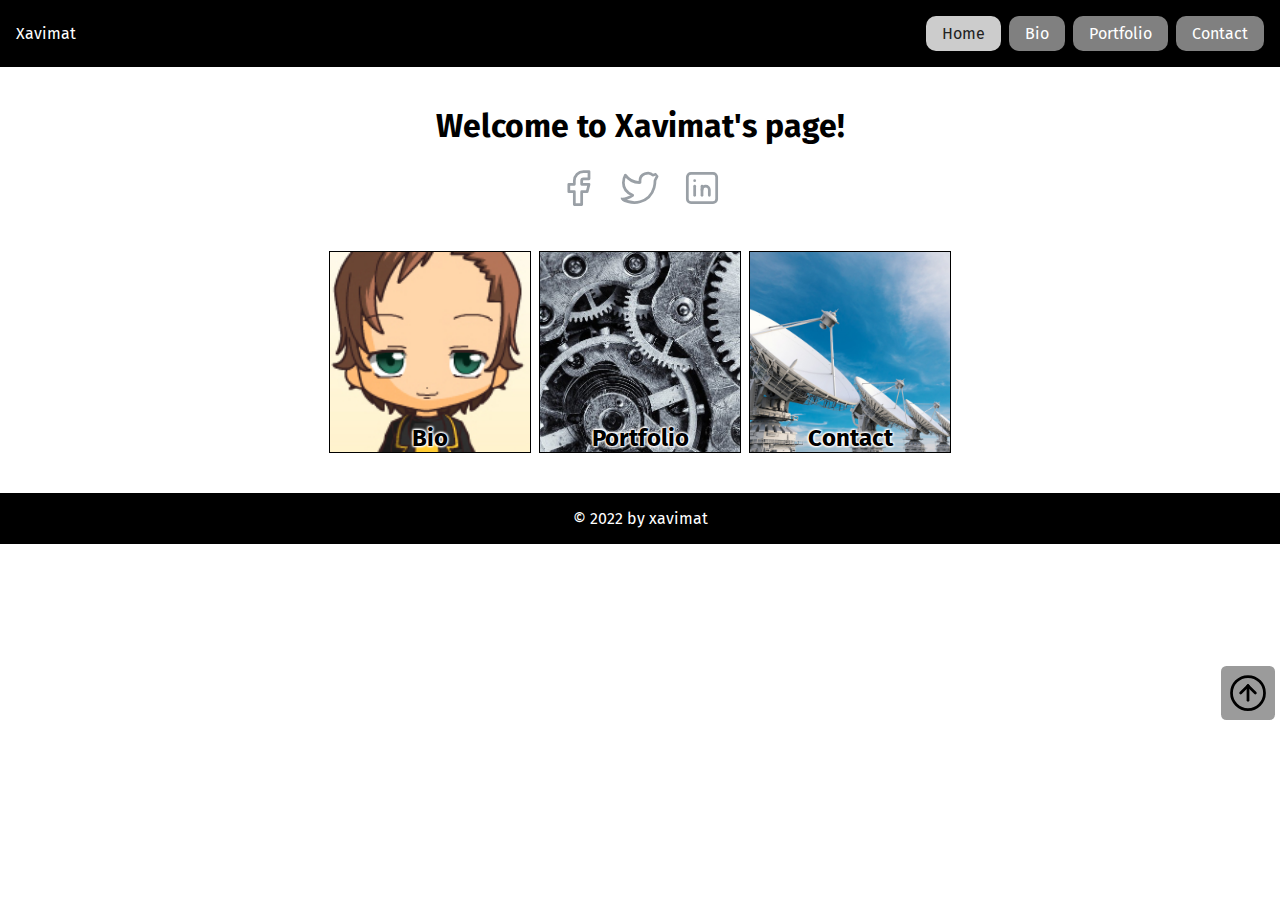
<file: index.html>
<!DOCTYPE html>
<html lang="en">

<head>
  <meta charset="UTF-8">
  <meta http-equiv="X-UA-Compatible" content="IE=edge">
  <meta name="viewport" content="width=device-width, initial-scale=1.0">
  <title>Xavimat's Personal Page</title>
  <link rel="stylesheet" href="/styles/style.css">
</head>

<body>
  <nav>
    <div class="in-nav">
      <span>Xavimat</span>
      <span class="nav-buttons">
        <a href="/" class="active">Home</a>
        <a href="/pages/bio.html">Bio</a>
        <a href="/pages/portfolio.html">Portfolio</a>
        <a href="/pages/contact.html">Contact</a>
      </span>
    </div>
  </nav>

  <main>
    <section id="hero">
      <h1>Welcome to Xavimat's page!</h1>
      <div class="cards-container">
        <p>
          <a href="https://www.facebook.com/xavimatoses/" target="_blank" rel="noopener noreferrer" title="Facebook">
            <svg xmlns="http://www.w3.org/2000/svg" class="icon icon-tabler icon-tabler-brand-facebook" width="44"
              height="44" viewBox="0 0 24 24" stroke-width="1.5" stroke="#9aa0a6" fill="none" stroke-linecap="round"
              stroke-linejoin="round">
              <path stroke="none" d="M0 0h24v24H0z" fill="none" />
              <path d="M7 10v4h3v7h4v-7h3l1 -4h-4v-2a1 1 0 0 1 1 -1h3v-4h-3a5 5 0 0 0 -5 5v2h-3" />
            </svg>
          </a>
        </p>
        <p>
          <a href="https://twitter.com/xavimat_" target="_blank" rel="noopener noreferrer" title="Twitter">
            <svg xmlns="http://www.w3.org/2000/svg" class="icon icon-tabler icon-tabler-brand-twitter" width="44"
              height="44" viewBox="0 0 24 24" stroke-width="1.5" stroke="#9aa0a6" fill="none" stroke-linecap="round"
              stroke-linejoin="round">
              <path stroke="none" d="M0 0h24v24H0z" fill="none" />
              <path
                d="M22 4.01c-1 .49 -1.98 .689 -3 .99c-1.121 -1.265 -2.783 -1.335 -4.38 -.737s-2.643 2.06 -2.62 3.737v1c-3.245 .083 -6.135 -1.395 -8 -4c0 0 -4.182 7.433 4 11c-1.872 1.247 -3.739 2.088 -6 2c3.308 1.803 6.913 2.423 10.034 1.517c3.58 -1.04 6.522 -3.723 7.651 -7.742a13.84 13.84 0 0 0 .497 -3.753c-.002 -.249 1.51 -2.772 1.818 -4.013z" />
            </svg>
          </a>
        </p>
        <p>
          <a href="https://www.linkedin.com/in/xavier-matoses/" target="_blank" rel="noopener noreferrer"
            title="LinkedIn">
            <svg xmlns="http://www.w3.org/2000/svg" class="icon icon-tabler icon-tabler-brand-linkedin" width="44"
              height="44" viewBox="0 0 24 24" stroke-width="1.5" stroke="#9aa0a6" fill="none" stroke-linecap="round"
              stroke-linejoin="round">
              <path stroke="none" d="M0 0h24v24H0z" fill="none" />
              <rect x="4" y="4" width="16" height="16" rx="2" />
              <line x1="8" y1="11" x2="8" y2="16" />
              <line x1="8" y1="8" x2="8" y2="8.01" />
              <line x1="12" y1="16" x2="12" y2="11" />
              <path d="M16 16v-3a2 2 0 0 0 -4 0" />
            </svg>
          </a>
        </p>
      </div>
    </section>
    <!-- End of section Hero -->

    <section id="content" class="cards-container">
      <div class="card" data-card="bio">
        <a href="/pages/bio.html">
          <img src="/assets/images/chibi-square.jpg" alt="Bio">
          <p>Bio</p>
        </a>
      </div>
      <div class="card" data-card="portfolio">
        <a href="/pages/portfolio.html">
          <img src="/assets/images/work.jpg" alt="Portfolio">
          <p>Portfolio</p>
        </a>
      </div>
      <div class="card" data-card="contact">
        <a href="/pages/contact.html">
          <img src="assets/images/contact.jpg" alt="Contact">
          <p>Contact</p>
        </a>
      </div>
    </section>
    <!-- End of section content -->
  </main>

  <footer>
    <div class="in-foot">
      &copy; 2022 by xavimat
    </div>
  </footer>

  <div onclick="window.scrollTo(0,0)">
    <svg xmlns="http://www.w3.org/2000/svg" class="icon icon-tabler icon-tabler-arrow-up-circle go-up-btn" width="44"
      height="44" viewBox="0 0 24 24" stroke-width="1.5" stroke="#000000" fill="none" stroke-linecap="round"
      stroke-linejoin="round">
      <path stroke="none" d="M0 0h24v24H0z" fill="none" />
      <circle cx="12" cy="12" r="9" />
      <line x1="12" y1="8" x2="8" y2="12" />
      <line x1="12" y1="8" x2="12" y2="16" />
      <line x1="16" y1="12" x2="12" y2="8" />
    </svg>
  </div>

</body>

</html>
</file>
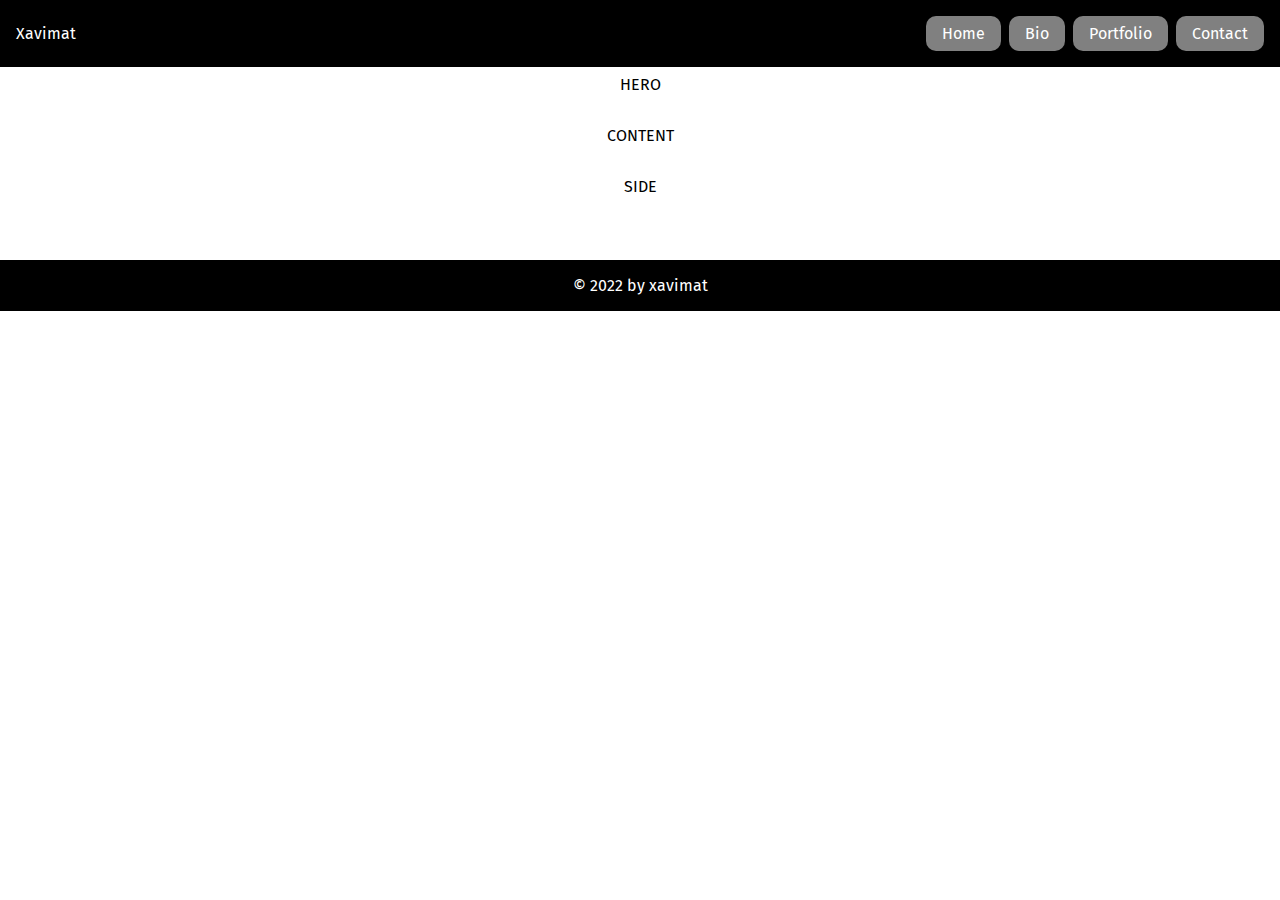
<file: pattern.html>
<!DOCTYPE html>
<html lang="en">

<head>
  <meta charset="UTF-8">
  <meta http-equiv="X-UA-Compatible" content="IE=edge">
  <meta name="viewport" content="width=device-width, initial-scale=1.0">
  <title>Document</title>
  <link rel="stylesheet" href="/styles/style.css">
</head>

<body>
  <nav>
    <div class="in-nav">
      <span>Xavimat</span>
      <span class="nav-buttons">
        <a href="/">Home</a>
        <a href="/pages/bio.html">Bio</a>
        <a href="/pages/portfolio.html">Portfolio</a>
        <a href="/pages/contact.html">Contact</a>
      </span>
    </div>
  </nav>
  <main>

    <section id="hero">
      <p>HERO</p>
    </section>

    <section id="content">
      <p>CONTENT</p>
    </section>

    <section id="side">
      <p>SIDE</p>
    </section>

  </main>
  <footer>
    <div class="in-foot">
      &copy; 2022 by xavimat
    </div>
  </footer>

</body>

</html>
</file>
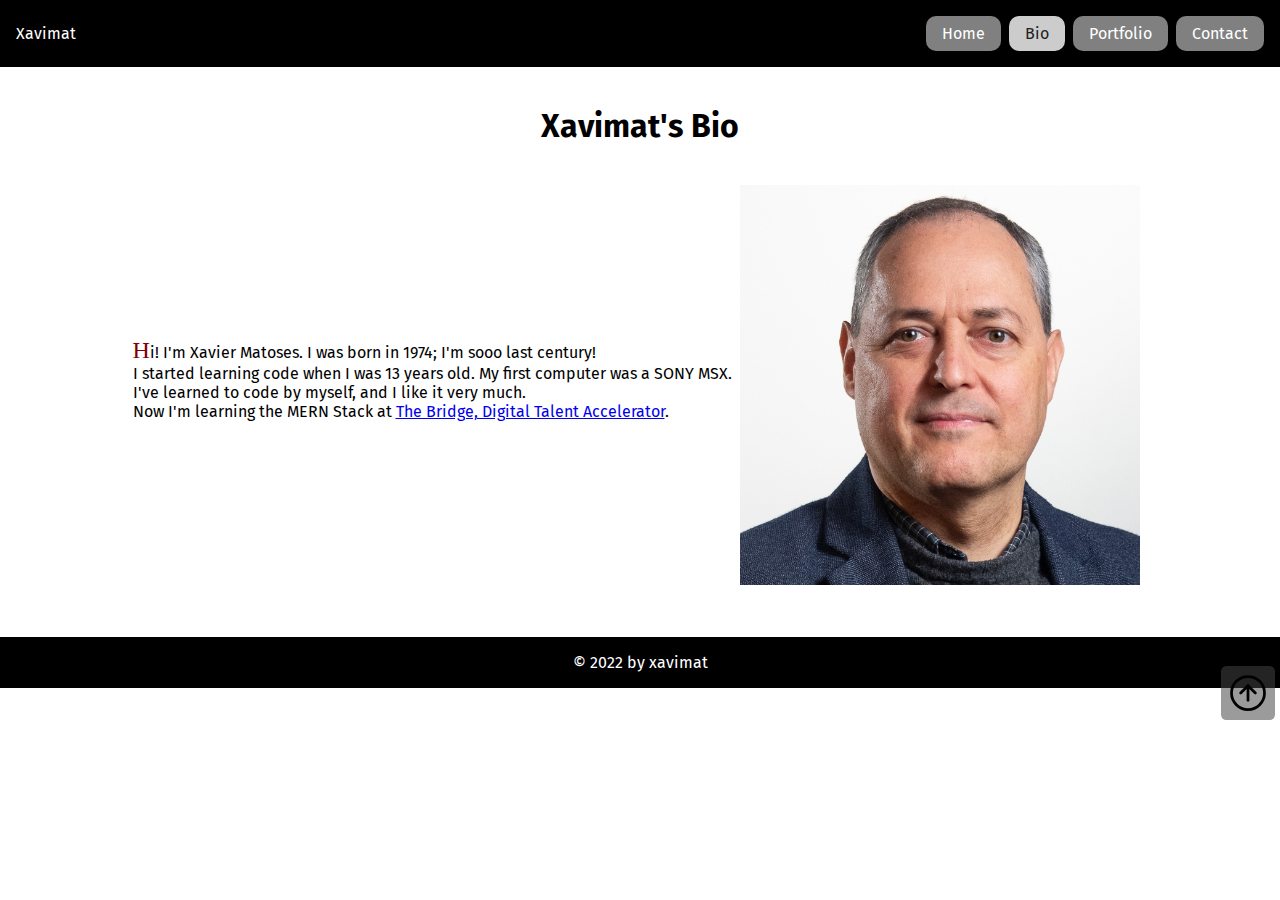
<file: pages/bio.html>
<!DOCTYPE html>
<html lang="en">

<head>
  <meta charset="UTF-8">
  <meta http-equiv="X-UA-Compatible" content="IE=edge">
  <meta name="viewport" content="width=device-width, initial-scale=1.0">
  <title>Xavimat's Bio</title>
  <link rel="stylesheet" href="/styles/style.css">
</head>

<body>
  <nav>
    <div class="in-nav">
      <span>Xavimat</span>
      <span class="nav-buttons">
        <a href="/">Home</a>
        <a href="/pages/bio.html" class="active">Bio</a>
        <a href="/pages/portfolio.html">Portfolio</a>
        <a href="/pages/contact.html">Contact</a>
      </span>
    </div>
  </nav>
  <main>

    <section id="hero">
      <h1>Xavimat's Bio</h1>
    </section>

    <div class="central">
      <section id="content">
        <p class="explain">
          Hi! I'm Xavier Matoses.
          I was born in 1974; I'm sooo last century!<br>
          I started learning code when I was 13 years old.
          My first computer was a SONY MSX.<br>
          I've learned to code by myself, and I like it very much.<br>
          Now I'm learning the MERN Stack at <a href="https://www.thebridge.tech/" target="_blank"
            rel="noopener noreferrer">The Bridge, Digital Talent Accelerator</a>.
        </p>
      </section>
      <!-- End of section content -->

      <section id="side">
        <img id="main-picture" src="/assets/images/joprof.jpg" alt="Xavimat's Picture">
      </section>
    </div>
  </main>

  <footer>
    <div class="in-foot">
      &copy; 2022 by xavimat
    </div>
  </footer>

  <div onclick="window.scrollTo(0,0)">
    <svg xmlns="http://www.w3.org/2000/svg" class="icon icon-tabler icon-tabler-arrow-up-circle go-up-btn" width="44"
      height="44" viewBox="0 0 24 24" stroke-width="1.5" stroke="#000000" fill="none" stroke-linecap="round"
      stroke-linejoin="round">
      <path stroke="none" d="M0 0h24v24H0z" fill="none" />
      <circle cx="12" cy="12" r="9" />
      <line x1="12" y1="8" x2="8" y2="12" />
      <line x1="12" y1="8" x2="12" y2="16" />
      <line x1="16" y1="12" x2="12" y2="8" />
    </svg>
  </div>

</body>

</html>
</file>
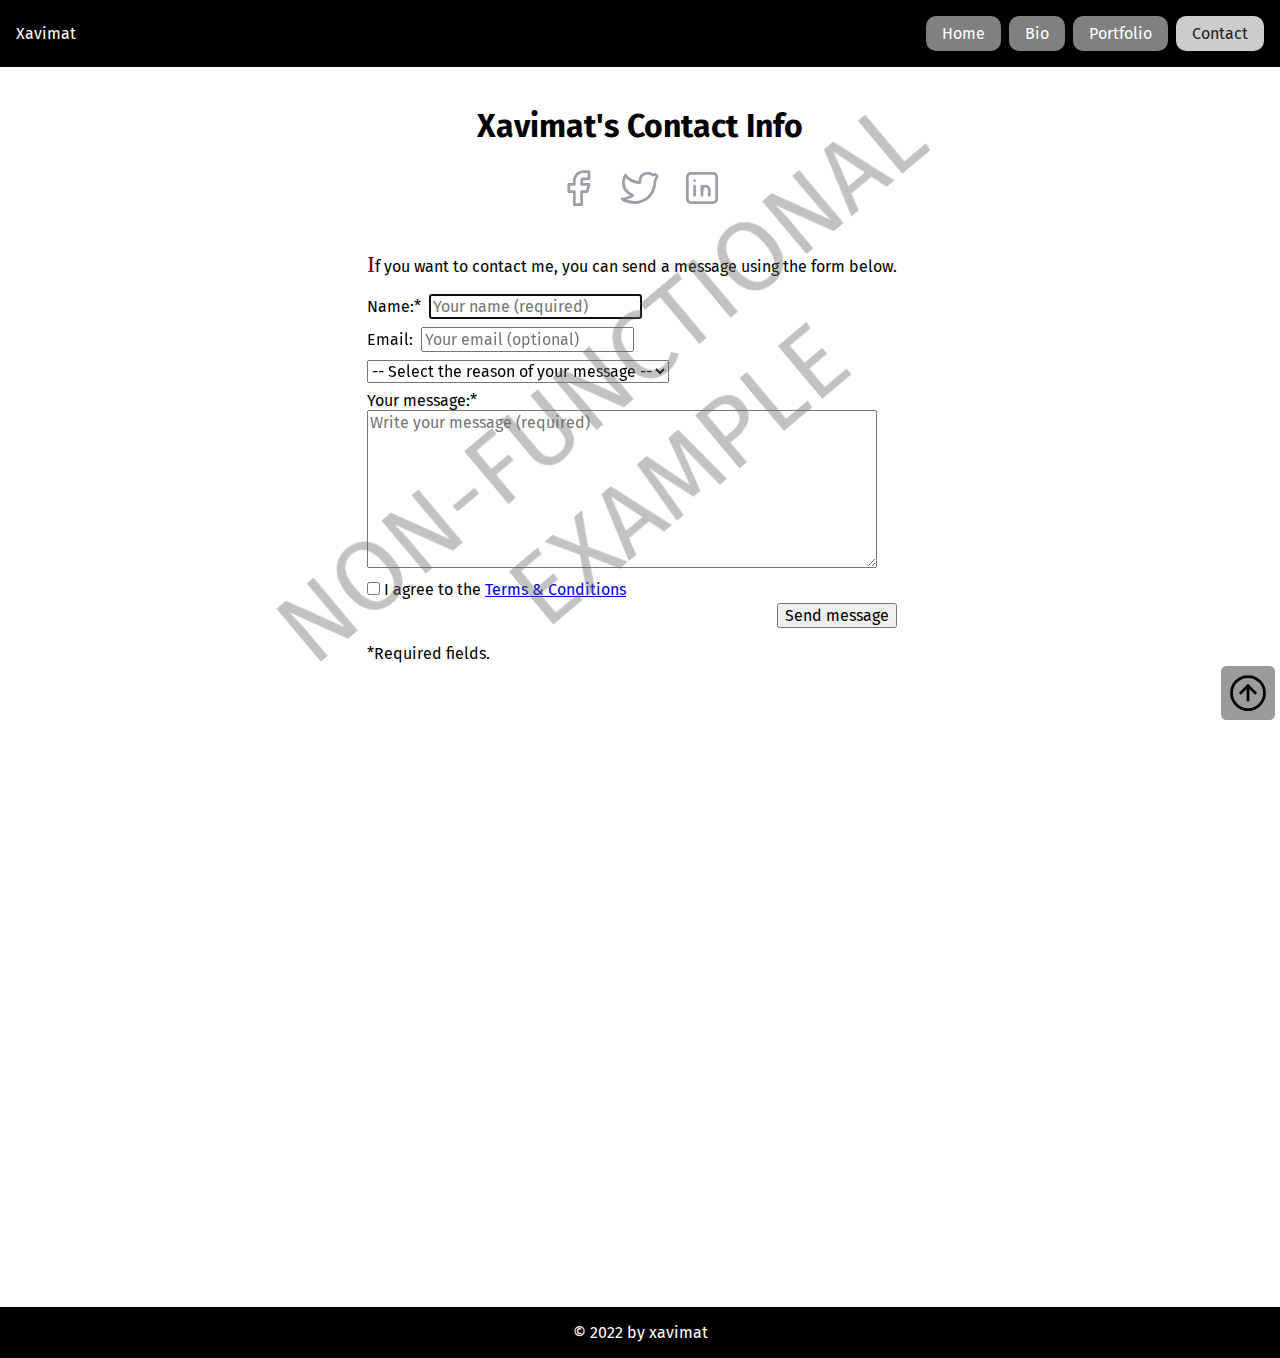
<file: pages/contact.html>
<!DOCTYPE html>
<html lang="en">

<head>
  <meta charset="UTF-8">
  <meta http-equiv="X-UA-Compatible" content="IE=edge">
  <meta name="viewport" content="width=device-width, initial-scale=1.0">
  <title>Xavimat's Contact Info</title>
  <link rel="stylesheet" href="/styles/style.css">
</head>

<body>
  <nav>
    <div class="in-nav">
      <span>Xavimat</span>
      <span class="nav-buttons">
        <a href="/">Home</a>
        <a href="/pages/bio.html">Bio</a>
        <a href="/pages/portfolio.html">Portfolio</a>
        <a href="/pages/contact.html" class="active">Contact</a>
      </span>
    </div>
  </nav>

  <main>

    <section id="hero">
      <h1>Xavimat's Contact Info</h1>

      <div class="cards-container">
        <p><a href="https://www.facebook.com/xavimatoses/" target="_blank" rel="noopener noreferrer" title="Facebook">
            <svg xmlns="http://www.w3.org/2000/svg" class="icon icon-tabler icon-tabler-brand-facebook" width="44"
              height="44" viewBox="0 0 24 24" stroke-width="1.5" stroke="#9aa0a6" fill="none" stroke-linecap="round"
              stroke-linejoin="round">
              <path stroke="none" d="M0 0h24v24H0z" fill="none" />
              <path d="M7 10v4h3v7h4v-7h3l1 -4h-4v-2a1 1 0 0 1 1 -1h3v-4h-3a5 5 0 0 0 -5 5v2h-3" />
            </svg>
          </a>
        </p>
        <p><a href="https://twitter.com/xavimat_" target="_blank" rel="noopener noreferrer" title="Twitter"><svg
              xmlns="http://www.w3.org/2000/svg" class="icon icon-tabler icon-tabler-brand-twitter" width="44"
              height="44" viewBox="0 0 24 24" stroke-width="1.5" stroke="#9aa0a6" fill="none" stroke-linecap="round"
              stroke-linejoin="round">
              <path stroke="none" d="M0 0h24v24H0z" fill="none" />
              <path
                d="M22 4.01c-1 .49 -1.98 .689 -3 .99c-1.121 -1.265 -2.783 -1.335 -4.38 -.737s-2.643 2.06 -2.62 3.737v1c-3.245 .083 -6.135 -1.395 -8 -4c0 0 -4.182 7.433 4 11c-1.872 1.247 -3.739 2.088 -6 2c3.308 1.803 6.913 2.423 10.034 1.517c3.58 -1.04 6.522 -3.723 7.651 -7.742a13.84 13.84 0 0 0 .497 -3.753c-.002 -.249 1.51 -2.772 1.818 -4.013z" />
            </svg></a></p>
        <p><a href="https://www.linkedin.com/in/xavier-matoses/" target="_blank" rel="noopener noreferrer"
            title="LinkedIn"><svg xmlns="http://www.w3.org/2000/svg" class="icon icon-tabler icon-tabler-brand-linkedin"
              width="44" height="44" viewBox="0 0 24 24" stroke-width="1.5" stroke="#9aa0a6" fill="none"
              stroke-linecap="round" stroke-linejoin="round">
              <path stroke="none" d="M0 0h24v24H0z" fill="none" />
              <rect x="4" y="4" width="16" height="16" rx="2" />
              <line x1="8" y1="11" x2="8" y2="16" />
              <line x1="8" y1="8" x2="8" y2="8.01" />
              <line x1="12" y1="16" x2="12" y2="11" />
              <path d="M16 16v-3a2 2 0 0 0 -4 0" />
            </svg></a></p>
      </div>
    </section>
    <!-- End of section hero -->

    <div class="central">

      <section id="content">
        <p class="explain">If you want to contact me, you can send a message using the form below.</p>

        <form method="get">
          <label for="name">Name:*</label>&nbsp;
          <input id="name" type="text" name="name" placeholder="Your name (required)" required autofocus>
          <br>
          <label for="email">Email:</label>&nbsp;
          <input id="email" type="email" name="email" placeholder="Your email (optional)">
          <br>
          <select name="reason" id="reason">
            <option disabled selected>-- Select the reason of your message --</option>
            <option value="hire">I want to hire you</option>
            <option value="class">I need a programming class</option>
            <option value="hi">Just saying Hi</option>
            <option value="marry">I wanna marry you</option>
          </select>
          <br>
          <label for="message">Your message:*</label>
          <br>
          <textarea name="message" id="message" rows="8" placeholder="Write your message (required)"
            required></textarea>
          <br>
          <input type="checkbox" name="agreement" id="agreement">
          <label for="agreement">I agree to the <a href="#">Terms & Conditions</a></label>
          <br>
          <div class="align-right">
            <input type="submit" value="Send message">
          </div>
          <small>*Required fields.</small>
          <br>
        </form>
      </section>

      <!-- Empty sectin to show user input -->
      <section id="side">
      </section>

    </div>
    <!-- End of div central -->

  </main>

  <!-- Iframe outside main, so it expands all width -->
  <div>
    <iframe
      src="https://www.google.com/maps/embed?pb=!1m18!1m12!1m3!1d12366.795422402874!2d-0.3169119588264309!3d39.20429099993359!2m3!1f0!2f0!3f0!3m2!1i1024!2i768!4f13.1!3m3!1m2!1s0xd61b62fc4146bfb%3A0x4f13a5da85f49ee3!2s46410%20Sueca%2C%20Val%C3%A8ncia!5e0!3m2!1sca!2ses!4v1649783075515!5m2!1sca!2ses"
      height="600" style="border:0;" allowfullscreen="" loading="lazy"
      referrerpolicy="no-referrer-when-downgrade"></iframe>
  </div>

  <footer>
    <div class="in-foot">
      &copy; 2022 by xavimat
    </div>
  </footer>

  <div onclick="window.scrollTo(0,0)">
    <svg xmlns="http://www.w3.org/2000/svg" class="icon icon-tabler icon-tabler-arrow-up-circle go-up-btn" width="44"
      height="44" viewBox="0 0 24 24" stroke-width="1.5" stroke="#000000" fill="none" stroke-linecap="round"
      stroke-linejoin="round">
      <path stroke="none" d="M0 0h24v24H0z" fill="none" />
      <circle cx="12" cy="12" r="9" />
      <line x1="12" y1="8" x2="8" y2="12" />
      <line x1="12" y1="8" x2="12" y2="16" />
      <line x1="16" y1="12" x2="12" y2="8" />
    </svg>
  </div>

  <div class="watermark">NON-FUNCTIONAL EXAMPLE</div>

  <script>
    // Show user input data, if any

    // Get params from url
    const params = new URLSearchParams(location.search);

    // Put params as default values
    let inn = '';
    [...params.entries()].forEach(([key, value]) => {
      inn += `<li>${key}: ${value}</li>`;
    });

    // If there are params, put them on 'side'
    if (inn.length > 0) {
      inn = '<p><strong>Your message has been sent:</strong></p><ul>' + inn + '</ul>';
      document.getElementById('side').innerHTML = inn;
    }

  </script>

</body>

</html>
</file>
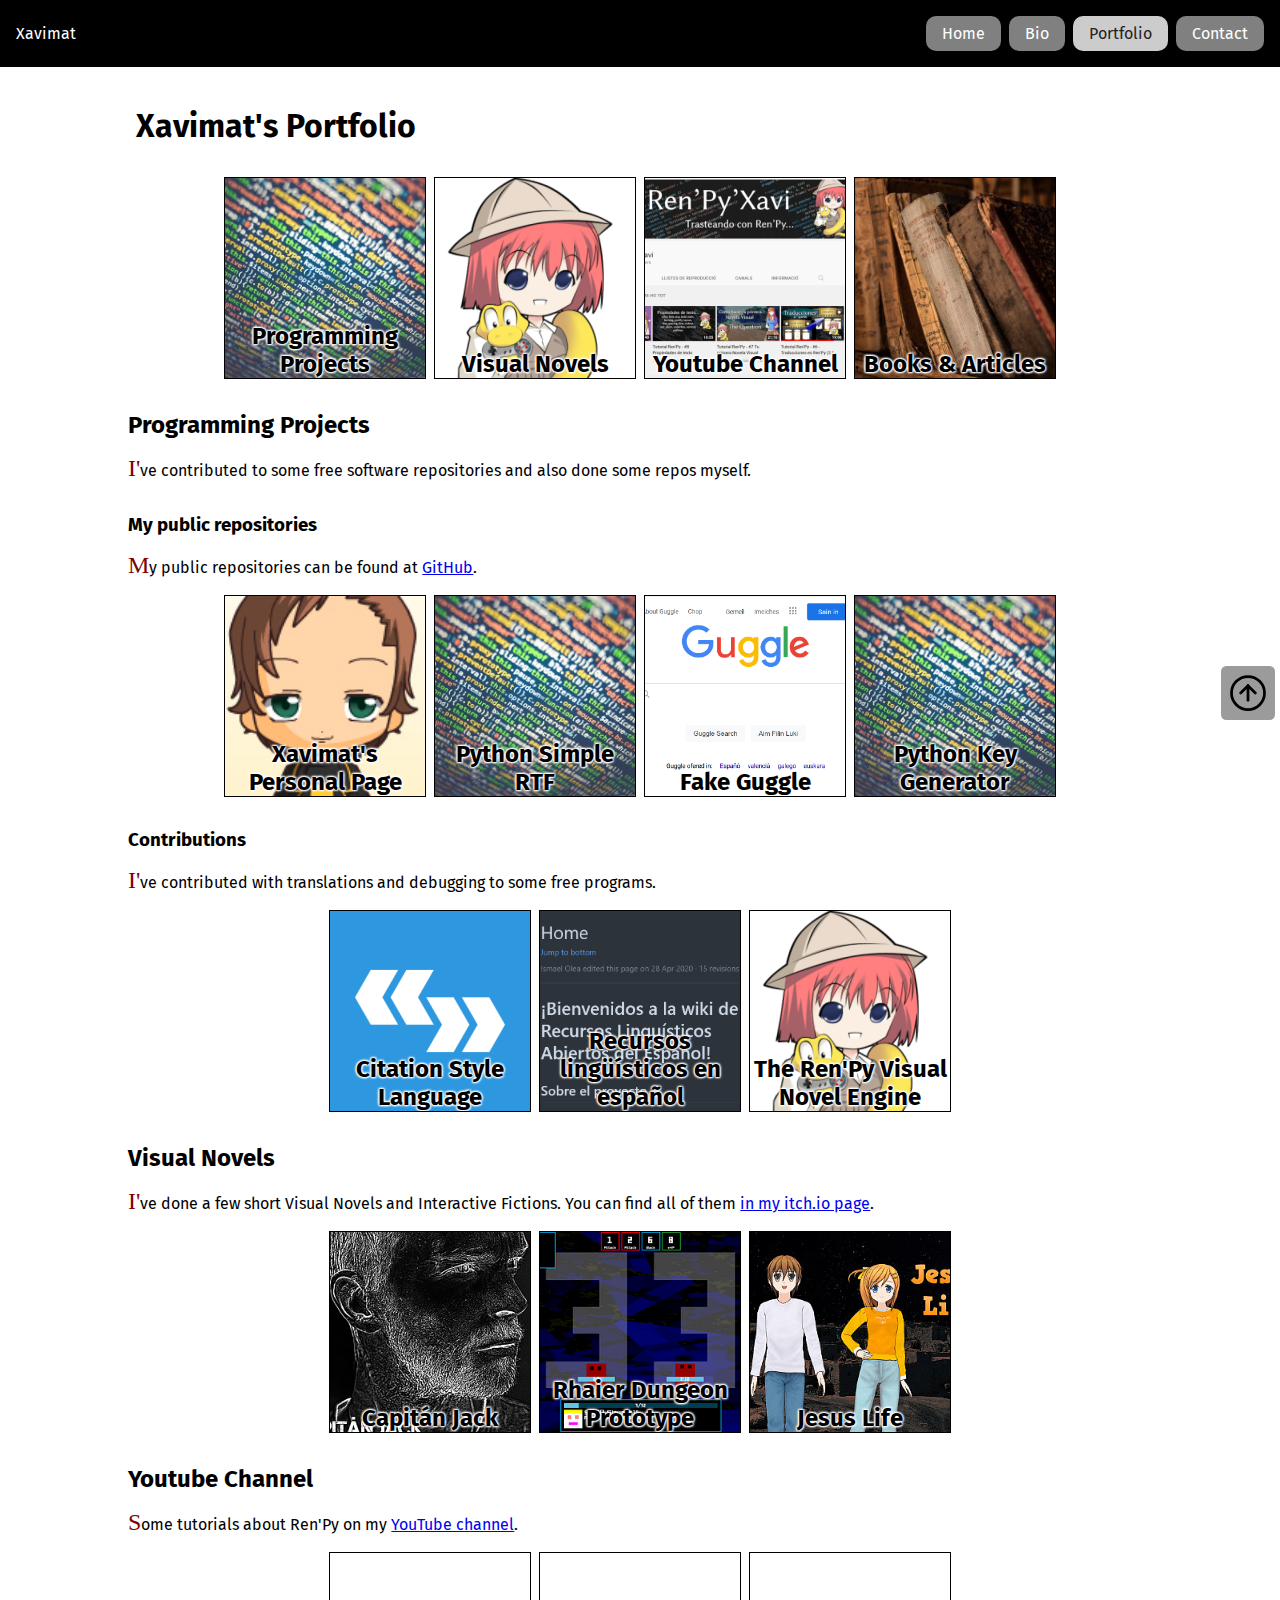
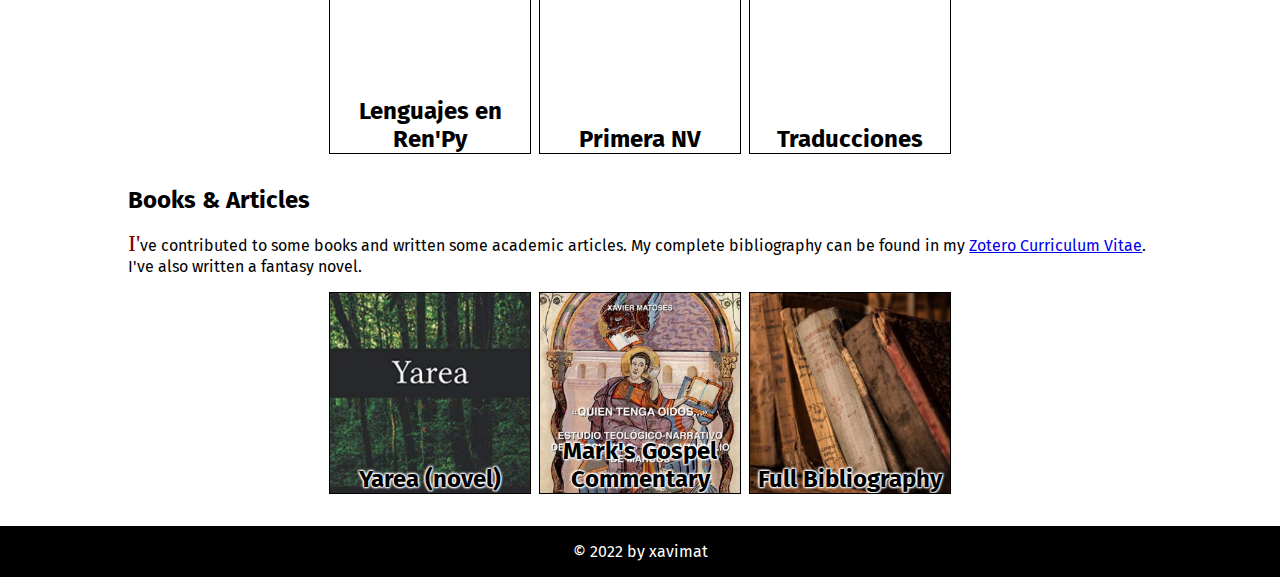
<file: pages/portfolio.html>
<!DOCTYPE html>
<html lang="en">

<head>
  <meta charset="UTF-8">
  <meta http-equiv="X-UA-Compatible" content="IE=edge">
  <meta name="viewport" content="width=device-width, initial-scale=1.0">
  <title>Xavimat's Portfolio</title>
  <link rel="stylesheet" href="/styles/style.css">
</head>

<body>
  <nav>
    <div class="in-nav">
      <span>Xavimat</span>
      <span class="nav-buttons">
        <a href="/">Home</a>
        <a href="/pages/bio.html">Bio</a>
        <a href="/pages/portfolio.html" class="active">Portfolio</a>
        <a href="/pages/contact.html">Contact</a>
      </span>
    </div>
  </nav>

  <main>
    <div id="center-portfolio">

      <section id="hero">
        <h1>Xavimat's Portfolio</h1>
      </section>

      <section id="content" class="cards-container">
        <div class="card" data-card="programs">
          <a href="#programs">
            <img src="/assets/images/code/code.jpg" alt="Programming Projects">
            <p>Programming Projects</p>
          </a>
        </div>
        <div class="card" data-card="vn">
          <a href="#vn">
            <img src="/assets/images/code/renpy.png" alt="Visual Novels">
            <p>Visual Novels</p>
          </a>
        </div>
        <div class="card" data-card="youtube">
          <a href="#youtube">
            <img src="/assets/images/yt.png" alt="Youtube Channel">
            <p>Youtube Channel</p>
          </a>
        </div>
        <div class="card" data-card="books">
          <a href="#books">
            <img src="/assets/images/books/books.jpg" alt="Books & Articles">
            <p>Books & Articles</p>
          </a>
        </div>
      </section>
      <!-- End of section content -->

      <section id="programs">
        <h2>Programming Projects</h2>
        <p class="explain">I've contributed to some free software repositories and also done some repos myself.</p>

        <h3>My public repositories</h3>
        <p class="explain">
          My public repositories can be found at <a href="https://github.com/xavi-mat?tab=repositories" target="_blank"
            rel="noopener noreferrer">GitHub</a>.
        </p>
        <div class="cards-container">
          <div class="card" data-card="personal">
            <a href="https://github.com/xavi-mat/boot007-mypage" target="_blank" rel="noopener noreferrer">
              <img src="/assets/images/chibi-square.jpg" alt="Xavimat's Personal Page">
              <p>Xavimat's Personal Page</p>
            </a>
          </div>
          <div class="card" data-card="simple-rtf">
            <a href="https://github.com/xavi-mat/simplertf" target="_blank" rel="noopener noreferrer">
              <img src="/assets/images/code/code.jpg" alt="Python Simple RTF">
              <p>Python Simple RTF</p>
            </a>
          </div>
          <div class="card" data-card="guggle">
            <a href="https://github.com/xavi-mat/boot009-fake-guggle" target="_blank" rel="noopener noreferrer">
              <img src="/assets/images/code/guggle.png" alt="Fake Guggle">
              <p>Fake Guggle</p>
            </a>
          </div>
          <div class="card" data-card="key-gen">
            <a href="https://github.com/xavi-mat/key_gen" target="_blank" rel="noopener noreferrer">
              <img src="/assets/images/code/code.jpg" alt="Python Key Generator">
              <p>Python Key Generator</p>
            </a>
          </div>
        </div>

        <h3>Contributions</h3>
        <p class="explain">I've contributed with translations and debugging to some free programs.</p>
        <div class="cards-container">
          <div class="card" data-card="citation">
            <a href="https://github.com/citation-style-language" target="_blank" rel="noopener noreferrer">
              <img src="/assets/images/code/styles.png" alt="Citation Style Language">
              <p>Citation Style Language</p>
            </a>
          </div>
          <div class="card" data-card="rla-es">
            <a href="https://github.com/sbosio/rla-es" target="_blank" rel="noopener noreferrer">
              <img src="/assets/images/code/rla-es.png" alt="Recursos lingüísticos en español">
              <p>Recursos lingüísticos en español</p>
            </a>
          </div>
          <div class="card" data-card="renpy">
            <a href="https://github.com/renpy" target="_blank" rel="noopener noreferrer">
              <img src="/assets/images/code/renpy.png" alt="The Ren'Py Visual Novel Engine">
              <p>The Ren'Py Visual Novel Engine</p>
            </a>
          </div>
        </div>
      </section>
      <!-- End of section programs -->

      <section id="vn">
        <h2>Visual Novels</h2>
        <p class="explain">I've done a few short Visual Novels and Interactive Fictions. You can find all of them <a
            href="https://pilgrimcreations.itch.io/" target="_blank" rel="noopener noreferrer">in my itch.io page</a>.
        </p>

        <div class="cards-container">
          <a href="https://pilgrimcreations.itch.io/capitan-jack" target="_blank">
            <div class="card" data-card="jack">
              <img src="/assets/images/vn/captain-jack.png" alt="Capitán Jack">
              <p>Capitán Jack</p>
            </div>
          </a>
          <a href="https://pilgrimcreations.itch.io/rhaier-dungeon-prototype" target="_blank">
            <div class="card" data-card="dungeon">
              <img src="/assets/images/vn/dungeon.png" alt="Rhaier Dungeon Prototype">
              <p>Rhaier Dungeon Prototype</p>
            </div>
          </a><a href="https://pilgrimcreations.itch.io/jesus-life" target="_blank">
            <div class="card" data-card="jesus-life">
              <img src="/assets/images/vn/jesus-life.png" alt="Jesus Life">
              <p>Jesus Life</p>
            </div>
          </a>
        </div>
      </section>
      <!-- End of section vn -->

      <section id="youtube">
        <h2>Youtube Channel</h2>
        <p class="explain">
          Some tutorials about Ren'Py on my <a href="https://www.youtube.com/channel/UC1uZXxXw4mFlmxt-rj13NaQ"
            target="_blank" rel="noopener noreferrer">YouTube channel</a>.
        </p>

        <div class="cards-container">
          <div class="card" data-card="video1">
            <iframe width="200" height="200" src="https://www.youtube.com/embed/EXAsVt2iz_k"
              title="YouTube video player" frameborder="0"
              allow="accelerometer; autoplay; clipboard-write; encrypted-media; gyroscope; picture-in-picture"
              allowfullscreen></iframe>
            <p>Lenguajes en Ren'Py</p>
          </div>
          <div class="card" data-card="video2">
            <iframe width="200" height="200" src="https://www.youtube.com/embed/wrKFRYqBB1s"
              title="YouTube video player" frameborder="0"
              allow="accelerometer; autoplay; clipboard-write; encrypted-media; gyroscope; picture-in-picture"
              allowfullscreen></iframe>
            <p>Primera NV</p>
          </div>
          <div class="card" data-card="video3">
            <iframe width="200" height="200" src="https://www.youtube.com/embed/aMU5bbHHoRQ"
              title="YouTube video player" frameborder="0"
              allow="accelerometer; autoplay; clipboard-write; encrypted-media; gyroscope; picture-in-picture"
              allowfullscreen></iframe>
            <p>Traducciones</p>
          </div>
        </div>
      </section>
      <!-- end of section YouTube -->

      <section id="books">
        <h2>Books & Articles</h2>
        <p class="explain">
          I've contributed to some books and written some academic articles.
          My complete bibliography can be found in my <a href="https://www.zotero.org/javimat/cv" target="_blank"
            rel="noopener noreferrer">Zotero Curriculum Vitae</a>.
          I've also written a fantasy novel.
        </p>

        <div class="cards-container">
          <div class="card" data-card="yarea">
            <a href="https://www.amazon.es/Yarea-Xavier-Matoses/dp/1791558364" target="_blank"
              rel="noopener noreferrer">
              <img src="/assets/images/books/yarea.png" alt="Yarea (novel)">
              <p>Yarea (novel)</p>
            </a>
          </div>
          <div class="card" data-card="mark">
            <a href="https://www.santpaciabooks.com/ca/home/235-quien-tenga-oidos-estudio-teologico-narrativo-del-escuchar-en-el-evangelio-de-marcos.html"
              target="_blank" rel="noopener noreferrer">
              <img src="/assets/images/books/thesis.jpg" alt="Mark's Gospel Commentary">
              <p>Mark's Gospel Commentary</p>
            </a>
          </div>
          <div class="card" data-card="thesis">
            <a href="https://www.zotero.org/javimat/cv" target="_blank" rel="noopener noreferrer">
              <img src="/assets/images/books/books.jpg" alt="Full Bibliography">
              <p>Full Bibliography</p>
            </a>
          </div>
        </div>
      </section>
      <!-- End of section books -->

    </div>
  </main>

  <footer>
    <div class="in-foot">
      &copy; 2022 by xavimat
    </div>
  </footer>

  <div onclick="window.scrollTo(0,0)">
    <svg xmlns="http://www.w3.org/2000/svg" class="icon icon-tabler icon-tabler-arrow-up-circle go-up-btn" width="44"
      height="44" viewBox="0 0 24 24" stroke-width="1.5" stroke="#000000" fill="none" stroke-linecap="round"
      stroke-linejoin="round">
      <path stroke="none" d="M0 0h24v24H0z" fill="none" />
      <circle cx="12" cy="12" r="9" />
      <line x1="12" y1="8" x2="8" y2="12" />
      <line x1="12" y1="8" x2="12" y2="16" />
      <line x1="16" y1="12" x2="12" y2="8" />
    </svg>
  </div>

  <script>
    // Keep statistics on mouseenter
    const statistics = {};

    // Log which card has been entered by the mouse
    const logCursor = (node) => {

      const item = node.dataset['card'];

      // Save
      if (!statistics[item]) {
        statistics[item] = 1;
      } else {
        statistics[item]++;
      }

      // Show
      console.clear();
      console.table(statistics);
    }

    // Add listener to all cards
    document.querySelectorAll('.card').forEach(n => {
      n.addEventListener('mouseenter', () => { logCursor(n) })
    });

  </script>

</body>

</html>
</file>
<file: styles/style.css>
/* ------------------------------------------------------------------------ */
/*              My page styles                                              */
/*              (c) 2022 by xavimat                                         */
/* ------------------------------------------------------------------------ */

/* ------------------------------------------------------------------------ */
/* Imports */
@import url('https://fonts.googleapis.com/css2?family=Fira+Sans:ital,wght@0,400;0,700;1,400&display=swap');

/* ------------------------------------------------------------------------ */
/* Root values */
* {
    margin: 0;
    font-family: 'Fira Sans', sans-serif;
}

html {
    scroll-behavior: smooth;
}

main {
    display: flex;
    flex-direction: column;
    align-items: center;
    padding: 0 2rem 2rem 2rem;
}

/* ------------------------------------------------------------------------ */
/* General container tags */
h1,
h2,
h3 {
    margin: 2rem 0 1rem 0;
}

p {
    margin-bottom: 1rem;
}

/* ------------------------------------------------------------------------ */
/* Navigation  */
nav {
    position: static;
    top: 0;
    background-color: black;
    color: white;
    font-size: 1.5rem;
    z-index: 1;
}

.in-nav {
    display: flex;
    flex-direction: column;
    padding: 1rem;
    gap: 1rem;
}

.nav-buttons {
    display: flex;
    flex-direction: column;
    gap: 0.5rem;
    top: 0;
    right: 0;
    background-color: black;
    color: white;
}

.nav-buttons>a {
    cursor: pointer;
    padding: 0 0.5rem;
    text-decoration: none;
    color: white;
    background-color: grey;
    padding: 0.5rem 1rem;
    border-radius: 10px;
}

.nav-buttons>a:hover {
    background-color: lightgray;
    color: #444444;
}

/* We need !important to override tag properties on .active button */
.active {
    background-color: #CCCCCC !important;
    color: #222222 !important;
}

.active:hover {
    background-color: #AAAAAA !important;
    color: #111111 !important;
}

/* ------------------------------------------------------------------------ */
/* Footer */
footer {
    background-color: black;
    color: white;
    font-size: 1.5rem;
}

.in-foot {
    display: flex;
    justify-content: center;
    padding: 1rem;
}

/* ------------------------------------------------------------------------ */
/* Identifiers for general blocks */
#hero {
    padding: 0.5rem;
    margin-bottom: 0.5rem;
}

#content {
    margin-bottom: 0.5rem;
}

#center-portfolio {
    max-width: 1024px;
}

#side {
    padding: 0.5rem;
    margin-bottom: 0.5rem;
}

/* ------------------------------------------------------------------------ */
/* Form  */
/* On mobile, larger font */
form * {
    font-size: 110%;
    margin-bottom: 0.5em;
}

textarea {
    width: 95%;
    max-width: 600px;
}

.align-right {
    display: flex;
    justify-content: flex-end;
}

/* ------------------------------------------------------------------------ */
/* Cards */

.cards-container {
    display: flex;
    flex-wrap: wrap;
    justify-content: center;
    gap: 0.5rem;
}

.card {
    border: 1px solid black;
    position: relative;
    width: 200px;
    height: 100px;
    background-size: cover;
    cursor: pointer;
    overflow: hidden;
    transition: all 0.5s ease;
}

.card img {
    width: 100%;
}

.card:hover {
    filter: brightness(50%);
    box-shadow: 0 1px 6px rgba(32, 33, 36, .28);
}

.card p {
    position: absolute;
    bottom: 0;
    color: black;
    width: 100%;
    text-align: center;
    text-shadow: 1px 1px 2px #FFFFFF,
        -1px -1px 2px #FFFFFF,
        1px -1px 2px #FFFFFF,
        -1px 1px 2px #FFFFFF;
    font-weight: bold;
    margin-bottom: 0;
    font-size: 150%;
}

/* ------------------------------------------------------------------------ */
/* Some decorations on explanation paragraphs. */
.explain::first-letter {
    font-size: 150%;
    color: maroon;
    font-family: Georgia, 'Times New Roman', Times, serif;
}

/* ------------------------------------------------------------------------ */
/* Adjust my careto picture. */
#main-picture {
    width: 100%;
    max-width: 400px;
}

.central {
    display: flex;
    flex-direction: column;
    align-items: center;
}

/* ------------------------------------------------------------------------ */
/* Social icons */
.icon {
    border-radius: 50%;
    padding: 5px;
}

.icon:hover {
    background-color: #eeeeee;
}

iframe {
    width: 100%;
}

/* ------------------------------------------------------------------------ */
/* "Go up" button & Watermark */

.go-up-btn {
    position: fixed;
    right: 5px;
    border-radius: 10%;
    bottom: 20%;
    background-color: #44444488;
    cursor: pointer;
}

.watermark {
    position: fixed;
    top: 20%;
    padding: 10%;
    font-size: 50px;
    text-align: center;
    color: #66666666;
    rotate: -40deg;
}

/* ------------------------------------------------------------------------ */
/* Media queries */

/* Possible break points */
/* 576px */
/* 768px */
/* 992px */
/* 1200px */

/* Small screens */
@media screen and (min-width:576px) {

    /* Variations on nav */
    nav {
        position: sticky;
        font-size: 1.25rem;
    }

    .in-nav {
        flex-direction: row;
        justify-content: space-between;
        align-items: center;
        padding: .3rem;
    }

    .nav-buttons {
        flex-direction: row;
    }

    .nav-buttons>a {
        padding: 0.2rem 0.4rem;
    }

    /* Higher cards */
    .card {
        height: 200px;
    }

    /* Smaller font size on footer */
    footer {
        font-size: 1.25rem;
    }

    .watermark {
        font-size: 75px;
    }
}

/* Medium and larger screens */
@media screen and (min-width:768px) {

    /* Variations on nav */
    nav {
        font-size: 1rem;
    }

    .in-nav {
        padding: 1rem;
    }

    .nav-buttons>a {
        padding: 0.5rem 1rem;
    }

    /* Smaller font size on footer and footer */
    footer {
        font-size: 1rem;
    }

    form * {
        font-size: 100%;
    }

    /* Central content blocks as row */
    .central {
        flex-direction: row;
    }

    .watermark {
        font-size: 100px;
    }
}
</file>
